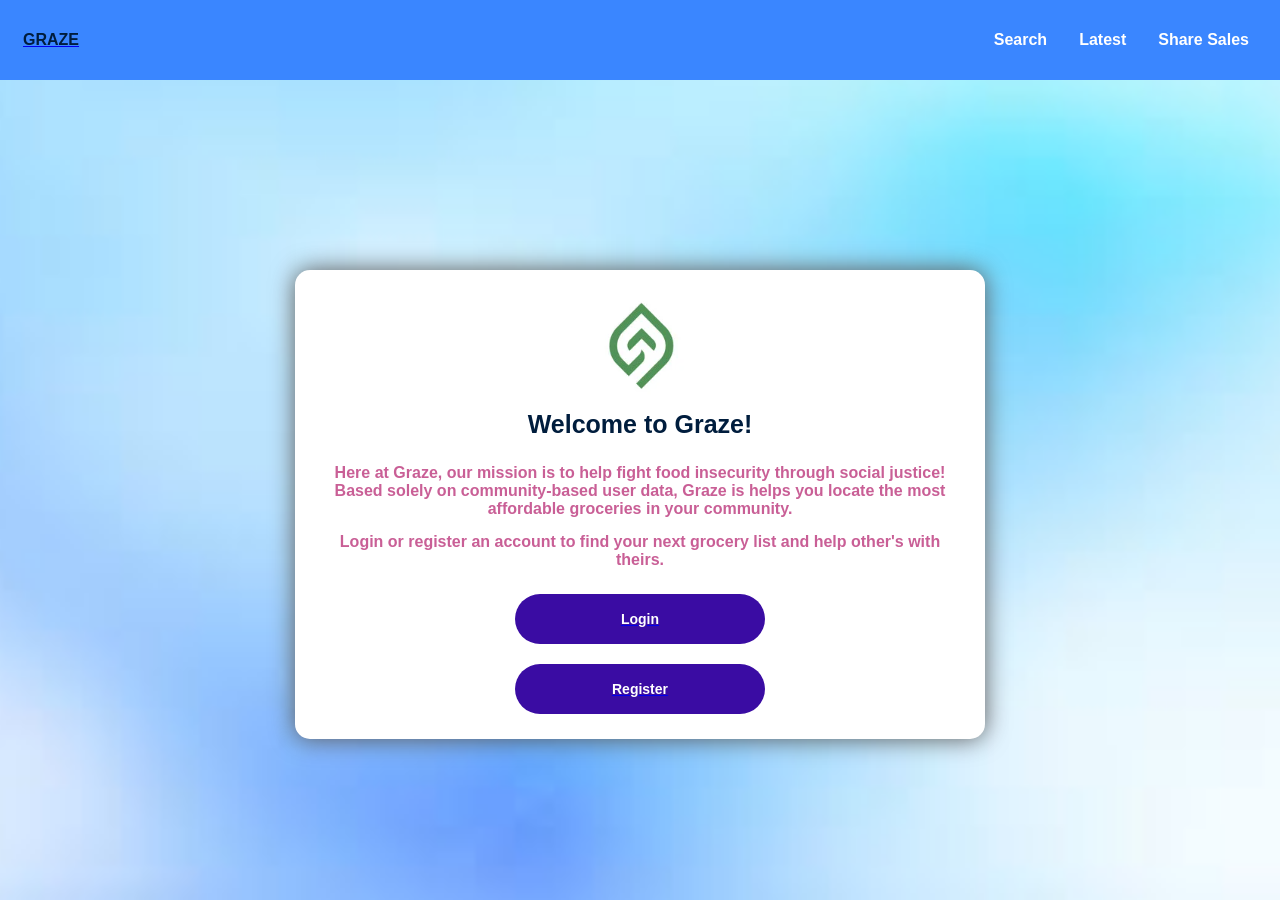
<file: hackHer/public/index.html>
<!DOCTYPE html>
<html>
    <head>
        <link rel="stylesheet" href="./stylesheets/styles4.css">
        <meta name="viewport" content="width=device-width">
        <script src="./javascripts/navbar.js" defer></script>
    </head>
    <nav class="navbar">
        <div class="brand-title"><a href="./index.html"><h1>GRAZE</h1></a></div>
        <a href="#" class="toggle-button">
          <span class="bar"></span>
          <span class="bar"></span>
          <span class="bar"></span>
          </a>
        <div class="navbar-links">
        <ul>
          <li><a href="./map.html"><h4>Search</h4></a></li>
          <li><a href="./chat.html"><h4>Latest</h4></a></li>
            <li><a href="./shareSales.html"><h4>Share Sales</h4></a></li>
          <!-- <li><a href="./index.html"><h4>Log Out</h4></a></li> -->
        </ul>
        </div>
      </nav>
    <body>
        <div class="container">
            <div class="menu">
              <img id="logoimage" src="./images/Logo.png" />
                <h2>Welcome to Graze!</h2>
                <h3 id="intro">Here at Graze, our mission is to help fight food insecurity through social justice! Based solely on community-based user data, 
                  Graze is helps you locate the most affordable groceries in your community.
                </h3>
                <h3>Login or register an account to find your next grocery list and help other's with theirs.</h3>
                <a href="./loginpage2.html"><div class="button"><h1>Login</h1></div></a>
                <a href="./registrationPage.html"><div class="button"><h1>Register</h1></div></a>
            </div>
        </div>
    </body>
</html>
</file>
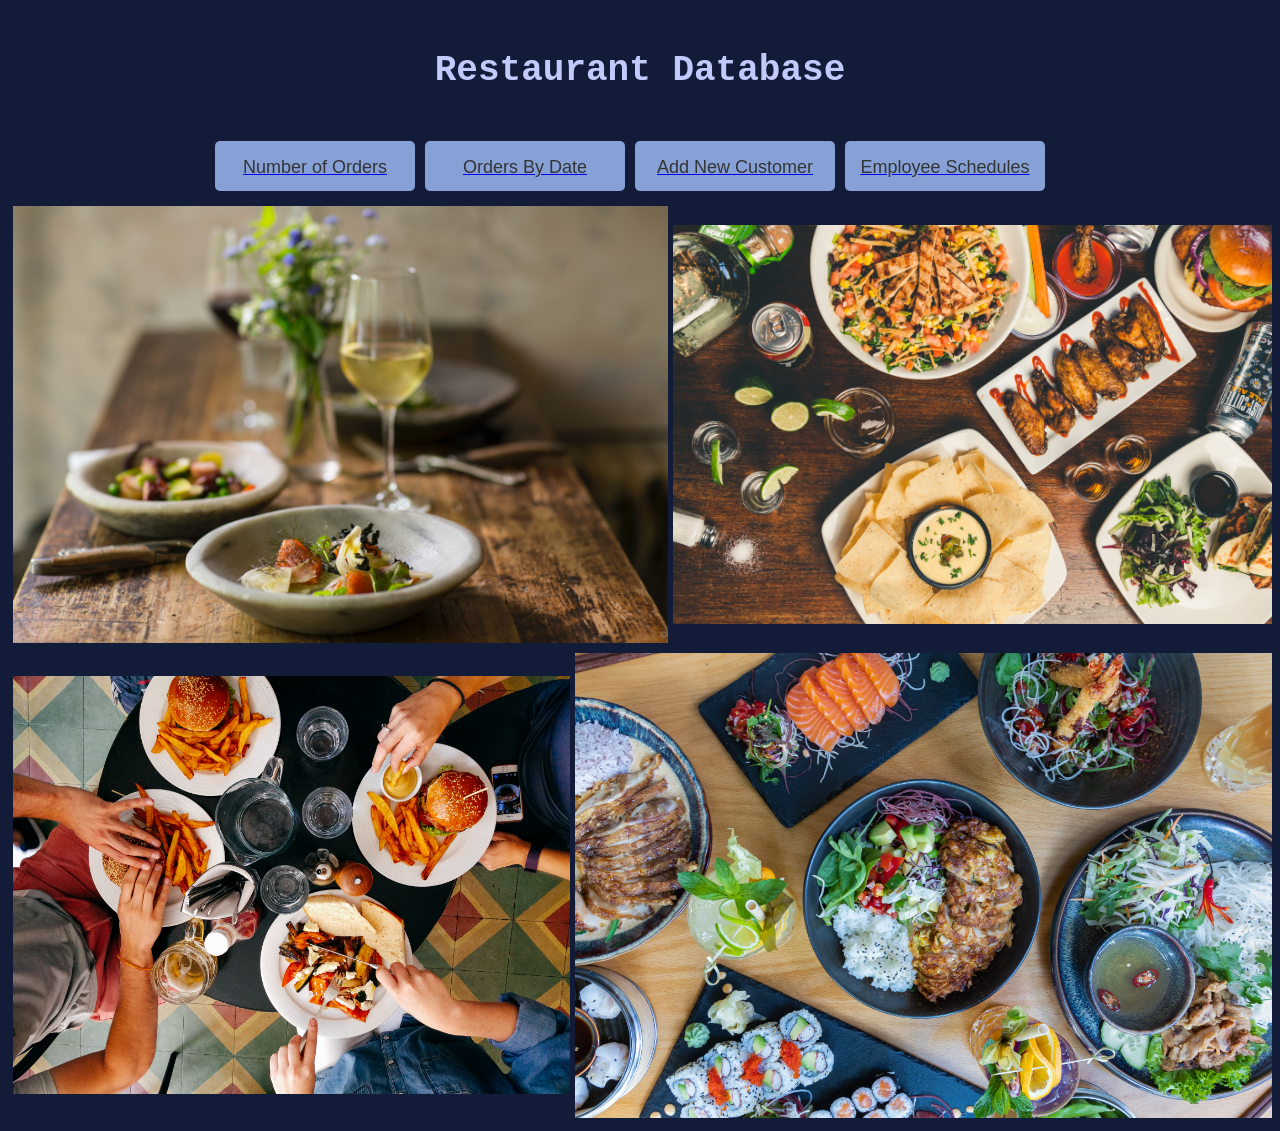
<file: CMPE 332/restaurant.html>
<!DOCTYPE html>
<html>
<head>
	<title>Restaurant Database</title>
	<style>
		body {
			background-color: #121c38;
			color: white;
			font-family: Arial, sans-serif;
		}
		
		h1{
			font-family: "Monaco", monospace;
			font-size: 36px;
			color: #C0CAFB;
			text-align: center;
			margin-top: 50px;
			margin-bottom: 50px;
		}
		button{ 
			display: flex;
			justify-content: center;
			height: 100vh;
 			font-size: 18px;
			color: #323436;
  			padding: 16px 32px;
  			border: none;
  			border-radius: 5px;
  			margin-right: 10px;
 			margin-bottom: 10px;
			width: 200px;
  			height: 50px;
			background-color: #87A1D6;
			white-space: nowrap;
		}
		.container {
  			display: flex;
  			align-items: center;
			justify-content: space-between;
			flex-direction: column;
		}
		.container2 {
  			display: flex;
  			align-items: center;
			flex-direction: row;
		}
		img {
  			margin-left: 5px;
			margin-top: 5px;
			margin-bottom: 5px;
			min-width: 150px;
			height: auto;
		}
		.buttonS{ 
			display: flex;
			align-items: center;
			justify-content: flex-start;
			margin-right: 10px;
		}

	</style>
</head>
<body>
	<h1> Restaurant Database </h1>
	<div class="container">
		<div class="buttonS">
			<a href="http://localhost/allOrders.php"><button class="button">Number of Orders </button></a>
			<a href="http://localhost/listOrders.php"><button class="button">Orders By Date </button></a>
			<a href="http://localhost/newCustomer.php"><button class="button"> Add New Customer </button></a>
			<a href="http://localhost/employee.php"><button class="button">Employee Schedules </button></a>
		</div>
	</div>
	<div class="container2">
		<img src="home.jpg" alt="home">
		<img src="home3.jpg" alt="home3">
	</div> 
	<div class="container2">
		<img src="home2.jpg" alt="home2">
		<img src="home4.jpg" alt="home4">
	</div> 
</body>
</html>
</file>
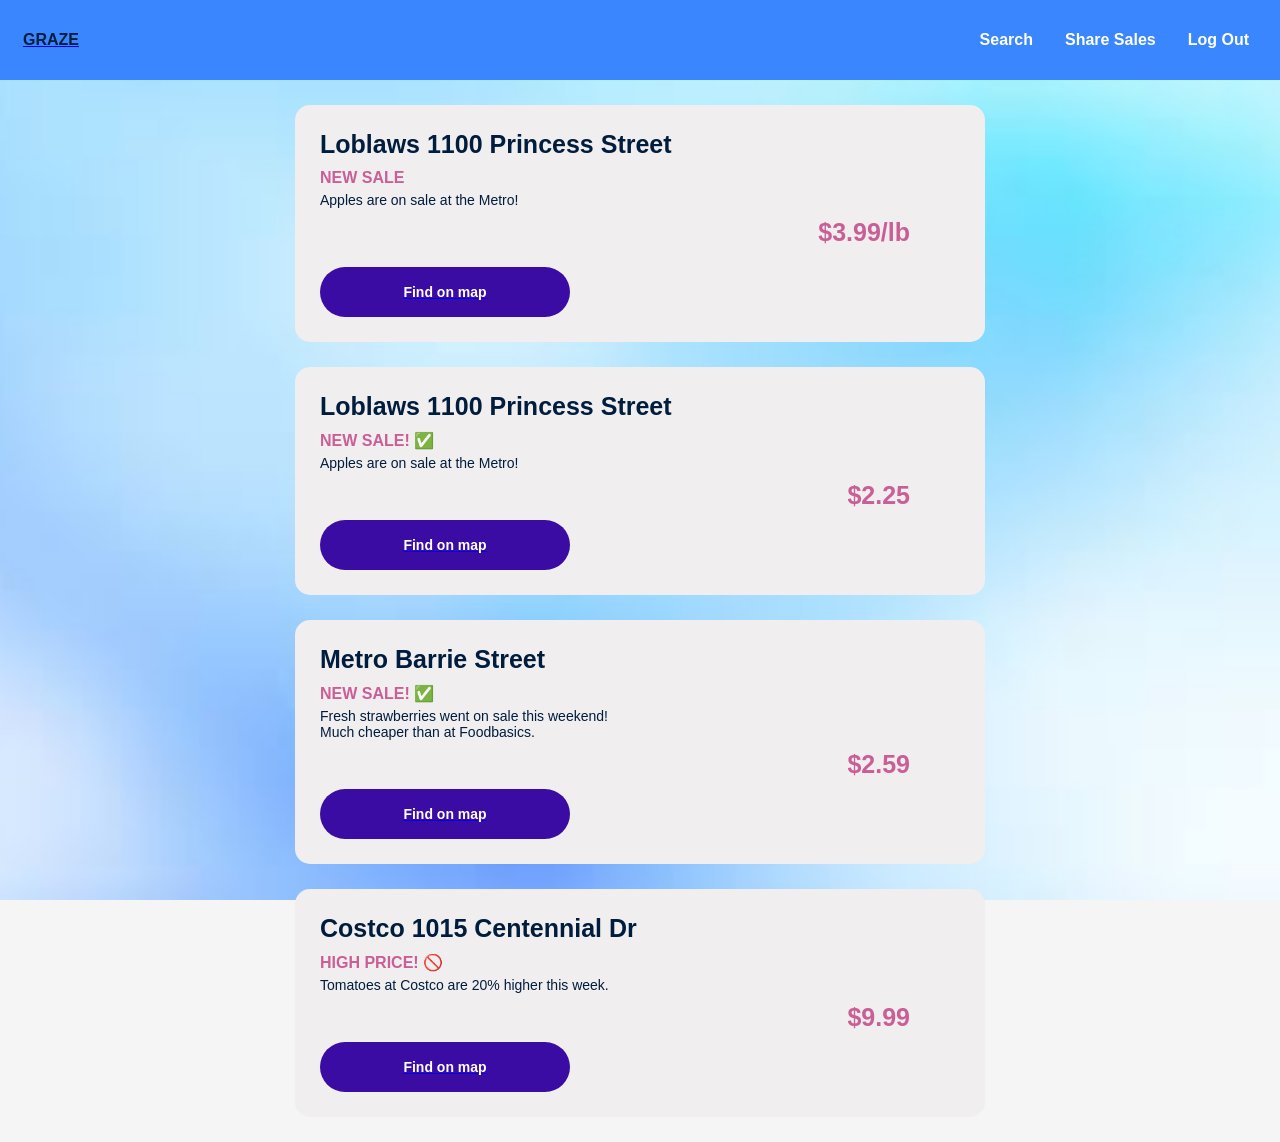
<file: hackHer/public/chat.html>
<!DOCTYPE html>
<html>
  <head>
    <link rel="stylesheet" href="./stylesheets//styles4.css" />
    <meta name="viewport" content="width=device-width" />
    <script src="./javascripts/navbar.js" defer></script>
    <script src="./javascripts/latest.js" defer></script>
  </head>
  <nav class="navbar">
    <div class="brand-title">
      <a href="./index.html"><h1>GRAZE</h1></a>
    </div>
    <a href="#" class="toggle-button">
      <span class="bar"></span>
      <span class="bar"></span>
      <span class="bar"></span>
    </a>
    <div class="navbar-links">
      <ul>
        <li>
          <a href="./map.html"><h4>Search</h4></a>
        </li>
        <li>
          <a href="./shareSales.html"><h4>Share Sales</h4></a>
        </li>
        <li>
          <a href="./index.html"><h4>Log Out</h4></a>
        </li>
      </ul>
    </div>
  </nav>
  <body>
    <div class="container">
      <div class="messages">
        <div class="chat">
          <h1 id="location">Loblaws 1100 Princess Street</h1>
          <h3 id="sale">NEW SALE</h3>
          <h2 id="item">Apples are on sale at the Metro!</h2>
          <h3 class="price">$3.99/lb</h3>
          <a href="./map.html"
            ><div class="button"><h1>Find on map</h1></div></a
          >
        </div>

        <div class="chat">
          <h1>Loblaws 1100 Princess Street</h1>
          <h3>NEW SALE! ✅</h3>
          <h2>Apples are on sale at the Metro!</h2>
          <h3 class="prices">$2.25</h3>
          <a href="./map.html"
            ><div class="button"><h1>Find on map</h1></div></a
          >
        </div>
        <div class="chat">
          <h1>Metro Barrie Street</h1>
          <h3>NEW SALE! ✅</h3>
          <h2>Fresh strawberries went on sale this weekend!</h2>
          <h2>Much cheaper than at Foodbasics.</h2>
          <h3 class="prices">$2.59</h3>
          <a href="./map.html"
            ><div class="button"><h1>Find on map</h1></div></a
          >
        </div>
        <div class="chat">
          <h1>Costco 1015 Centennial Dr</h1>
          <h3>HIGH PRICE! 🚫</h3>
          <h2>Tomatoes at Costco are 20% higher this week.</h2>
          <h3 class="prices">$9.99</h3>
          <a href="./map.html"
            ><div class="button"><h1>Find on map</h1></div></a
          >
        </div>
      </div>
    </div>
  </body>
</html>
</file>
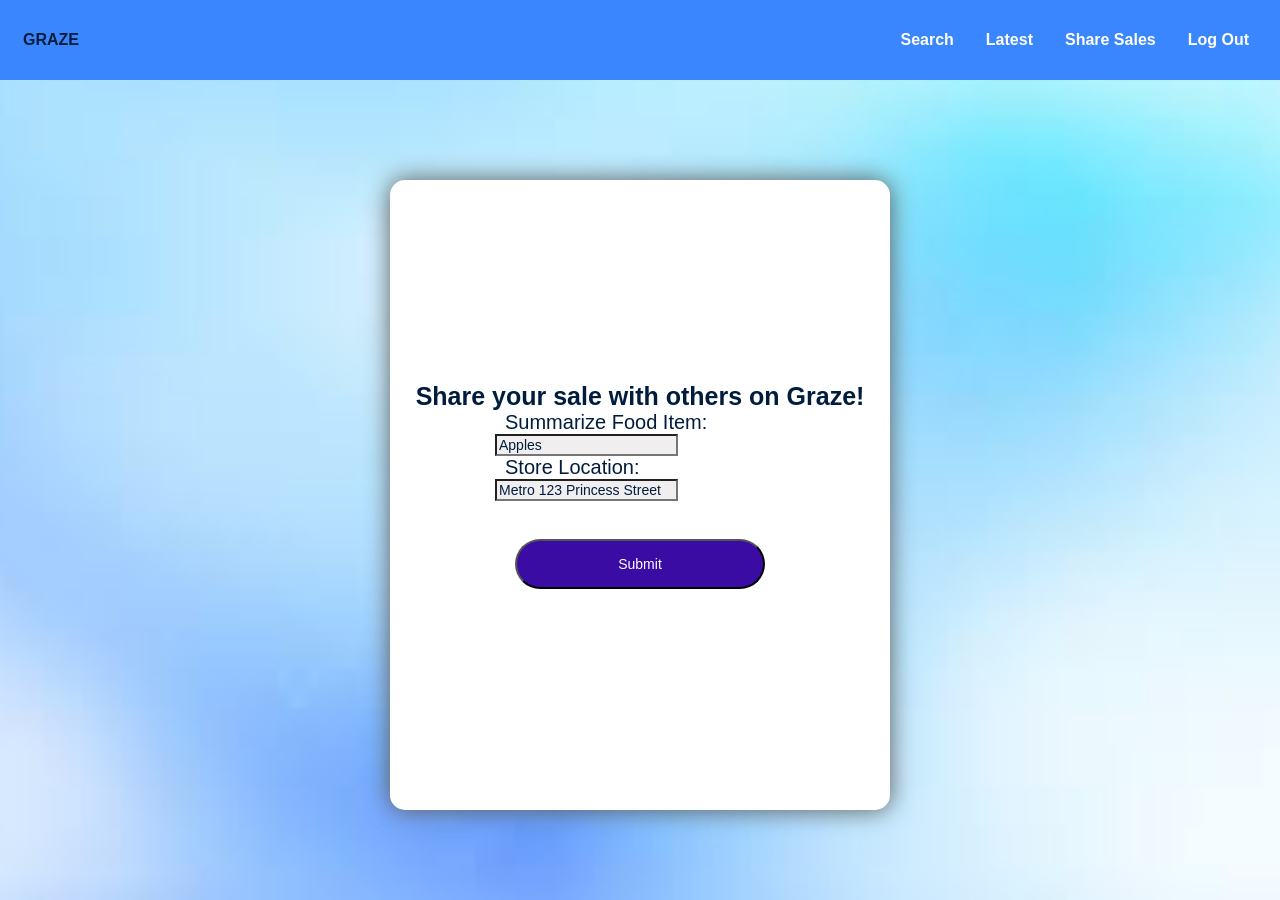
<file: hackHer/public/inputform.html>
<!DOCTYPE html>
<html>
  <head>
    <link rel="stylesheet" href="./stylesheets/styles4.css" />
    <meta name="viewport" content="width=device-width" />
    <script src="./javascripts/navbar.js" defer></script>
  </head>
  <nav class="navbar">
    <div class="brand-title"><h1>GRAZE</h1></div>
    <a href="#" class="toggle-button">
      <span class="bar"></span>
      <span class="bar"></span>
      <span class="bar"></span>
    </a>
    <div class="navbar-links">
      <ul>
        <li>
          <a href="#"><h4>Search</h4></a>
        </li>
        <li>
          <a href="./chat.html"><h4>Latest</h4></a>
        </li>
        <li>
          <a href="#"><h4>Share Sales</h4></a>
        </li>
        <li>
          <a href="#"><h4>Log Out</h4></a>
        </li>
      </ul>
    </div>
  </nav>
  <body>
    <div class="container">
      <div class="form">
        <h2>Share your sale with others on Graze!</h2>
        <form action="/action_page.php">
          <label for="fname">Summarize Food Item:</label><br />
          <input type="text" id="fname" name="fname" value="Apples" /><br />
          <label for="lname">Store Location:</label><br />
          <input
            type="text"
            id="lname"
            name="lname"
            value="Metro 123 Princess Street"
          /><br /><br />
          <input type="submit" value="Submit" />
        </form>
      </div>
    </div>
  </body>
</html>
</file>
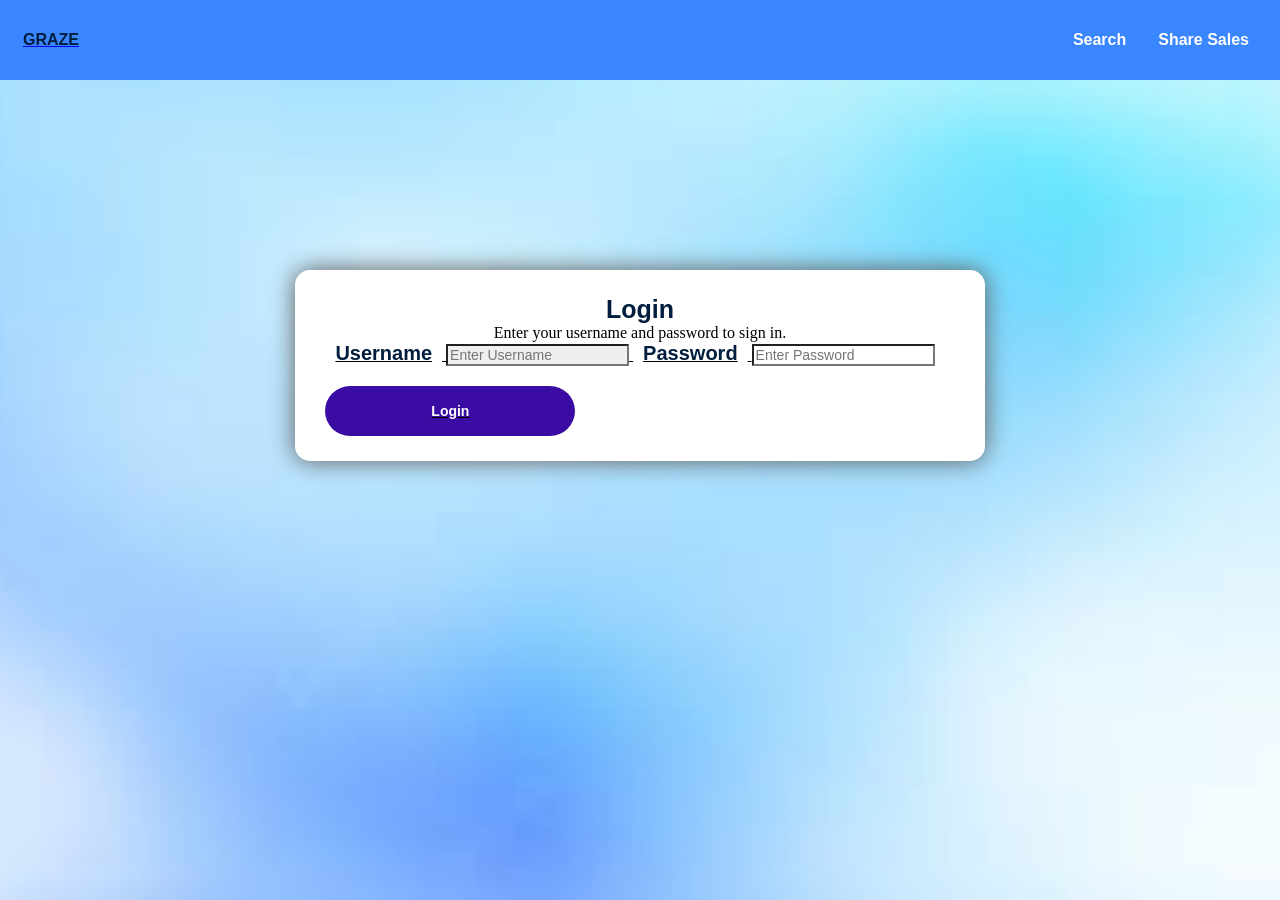
<file: hackHer/public/loginpage2.html>
<!DOCTYPE html>
<html>

<head>
  <link rel="stylesheet" href="./stylesheets/styles4.css">

  <title>HACKHER - Login</title>

</head>

<body>
  <nav class="navbar">
    <div class="brand-title"><a href="./index.html"><h1>GRAZE</h1></a></div>
    <a href="#" class="toggle-button">
      <span class="bar"></span>
      <span class="bar"></span>
      <span class="bar"></span>
      </a>
    <div class="navbar-links">
    <ul>
      <li><a href="./map.html"><h4>Search</h4></a></li>
      <li><a href="./shareSales.html"><h4>Share Sales</h4></a></li>
      <!-- <li><a href="./index.html"><h4>Log Out</h4></a></li> -->
    </ul>
    </div>
  </nav>
  <div class="bottombar"></div>
  <div class="container">
    <div class="menu">
      <h1>Login</h1>
      <p>Enter your username and password to sign in. <u></p>
      <div><label for="uname"><b>Username</b></label>
        <input type="text" placeholder="Enter Username" name="uname" id="username" required>
        <label for="psw"><b>Password</b></label>
        <input type="password" placeholder="Enter Password" name="psw" id="password" required>
        <label>
      </div>
      <a>
        <div class="button" onclick="login();">
          <h1>Login</h1>
        </div>
      </a>

     <!-- Adding the main java script for processing certain events -->
 <script type="text/Javascript" src="./javascripts/main.js"></script>

</body>

</html>
</file>
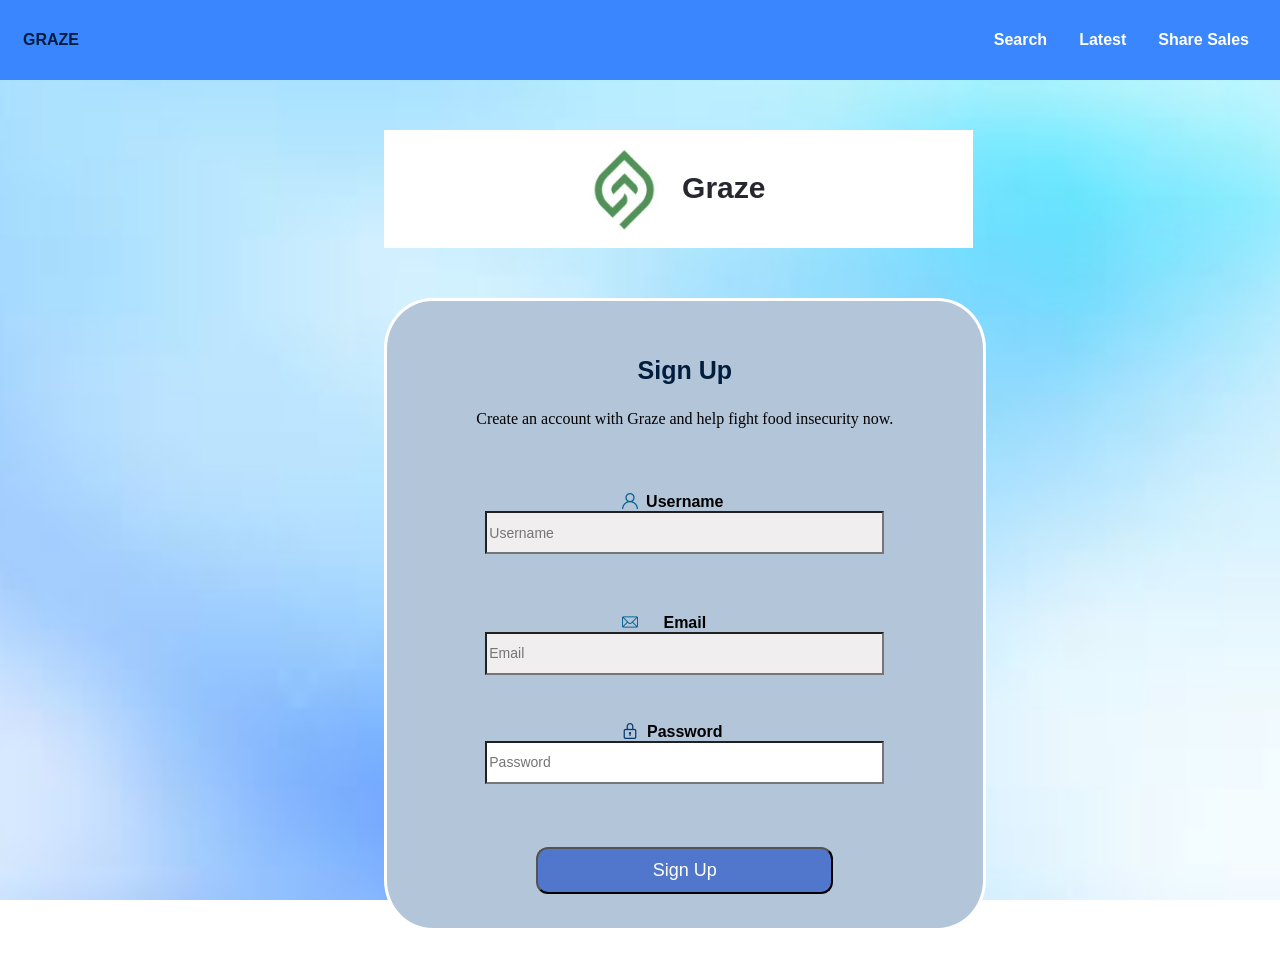
<file: hackHer/public/registrationPage.html>
<!DOCTYPE html>
<html lang="en">
  <head>
    <meta charset="UTF-8" />
    <meta http-equiv="X-UA-Compatible" content="IE=edge" />
    <meta name="viewport" content="width=device-width, initial-scale=1.0" />
    <link rel="stylesheet" href="./stylesheets/styleRegister.css" />
    <link rel="stylesheet" href="./stylesheets//styles4.css">
    <script src="./javascripts/navbar.js" defer></script>
    <script src="./javascripts/getData.js"></script>
  </head>

  <nav class="navbar">
    <div class="brand-title"><a href="./index.html"><h1>GRAZE</h1></a></div>
    <a href="#" class="toggle-button">
      <span class="bar"></span>
      <span class="bar"></span>
      <span class="bar"></span>
      </a>
    <div class="navbar-links">
    <ul>
      <li><a href="./map.html"><h4>Search</h4></a></li>
      <li><a href="./chat.html"><h4>Latest</h4></a></li>
      <li><a href=#><h4>Share Sales</h4></a></li>
      <!-- <li><a href="./index.html"><h4>Log Out</h4></a></li> -->
      
    </ul>
    </div>
  </nav>

  <body class="addBackground">
    <!--
    <div  class="navBar">
      <ul>
        <li class="nav"><a href="index.html">Home</a></li>
        <li class="nav"><a href="loginpage2.html">Login</a></li>
        <li class="nav"><a href="registrationPage.html">Register</a></li>
        <li class="nav"><a href="./shareSales.html">Share Sales</a></li>
        <li class="nav"><a href="map.html">Find Sales</a></li>
        <li class="nav"><a href="testChat.html">test</a></li>
      </ul>
    </div>
    -->

    <div class="branding">
      <img id="logoimage" src="./images/Logo.png" />
      <h1 class="title">Graze</h1>
    </div>

    <div class="RegistrationBox">
      <h1 id="signup">Sign Up</h1>
      <p>Create an account with Graze and help fight food insecurity now.</p>

      <div class="UsernameBox">
        <div class="entryTitle"> 
            <img  class="icon" src="./images/user.png">
            <h4>Username</h4>
        </div>
        <input type="text" id="username" placeholder="Username" />
        </div>

        <div class="EmailBox">
            <div class="entryTitle"> 
                <img class="icon" src="./images/mail.png">
                <h4>Email</h4>
            </div>
            <input type="text" id="email" placeholder="Email" />
            </div>

            <div class="PasswordBox">
                <div class="entryTitle"> 
                    <img  class="icon" src="./images/padlock.png">
                    <h4>Password</h4>
                </div>

                <input type="psw" id="password" placeholder="Password" />
                </div>

                <div class="signUpButton">
                    <button id="newuser" onClick="newusername()" >Sign Up</button>
                </div>
                
    
        </div>
      </div>
    
  </body>
</html>
</file>
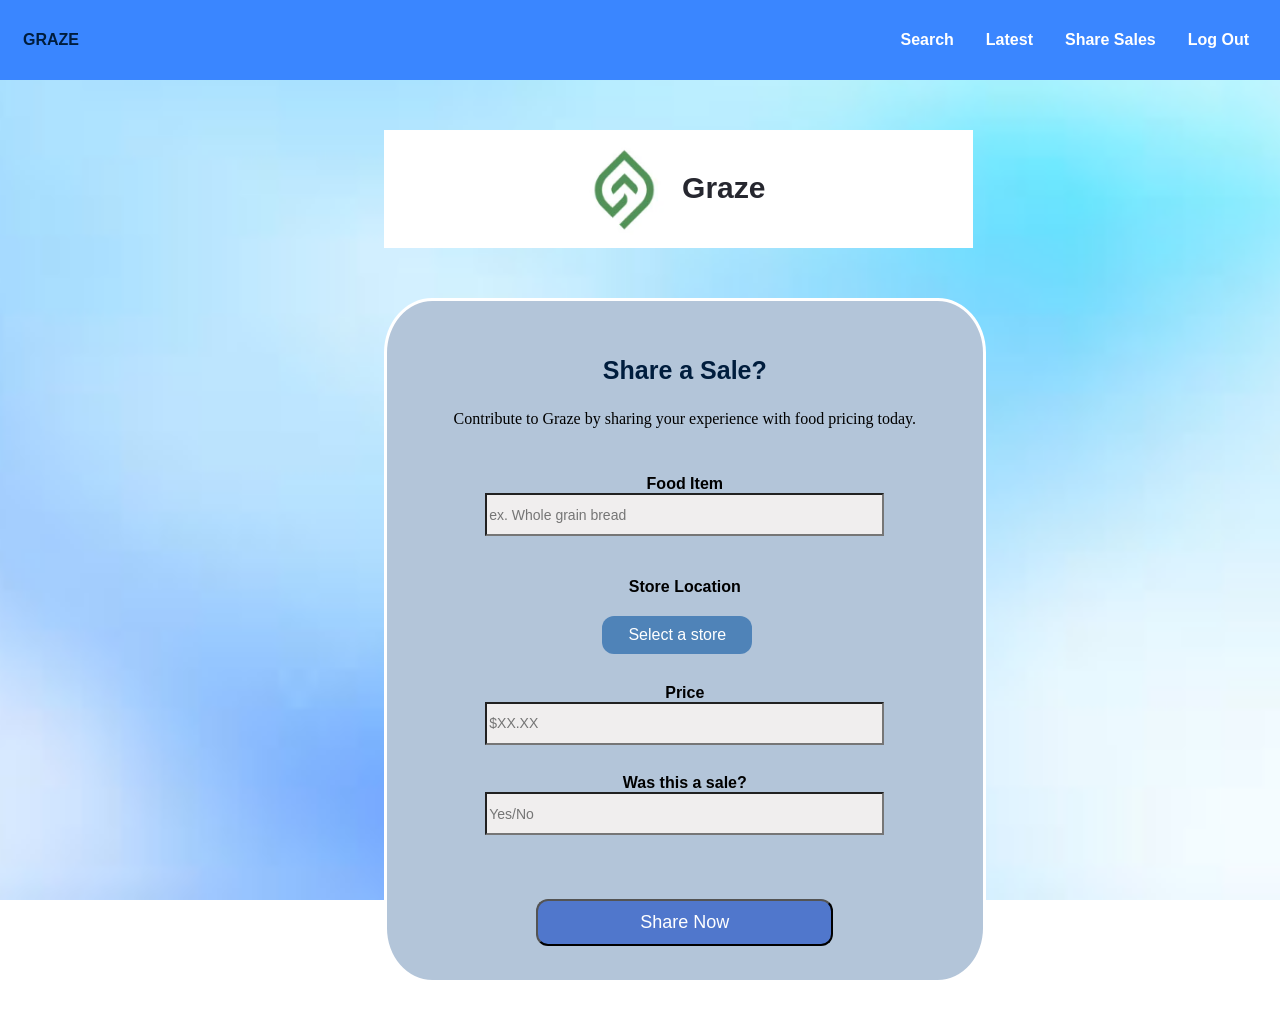
<file: hackHer/public/shareSales.html>
<!DOCTYPE html>
<html lang="en">

<head>
    <meta charset="UTF-8" />
    <meta http-equiv="X-UA-Compatible" content="IE=edge" />
    <meta name="viewport" content="width=device-width, initial-scale=1.0" />
    <link rel="stylesheet" href="./stylesheets/styleRegister.css" />
    <link rel="stylesheet" href="./stylesheets//styles4.css">
    <script src="./javascripts/getData.js"></script>
    <script src="./javascripts/navbar.js" defer></script>
</head>

<nav class="navbar">
    <div class="brand-title"><a href="./index.html"><h1>GRAZE</h1></a></div>
    <a href="#" class="toggle-button">
      <span class="bar"></span>
      <span class="bar"></span>
      <span class="bar"></span>
      </a>
    <div class="navbar-links">
    <ul>
      <li><a href="./map.html"><h4>Search</h4></a></li>
      <li><a href="./chat.html"><h4>Latest</h4></a></li>
      <li><a href="./shareSales.html"><h4>Share Sales</h4></a></li>
      <li><a href="./index.html"><h4>Log Out</h4></a></li>
    </ul>
    </div>
  </nav>

<body class="addBackground">
    <!--
    <div class="navBar">
        <ul>
            <li class="nav"><a href="index.html">Home</a></li>
            <li class="nav"><a href="loginPage.html">Login</a></li>
            <li class="nav"><a href="shareSales.html">Share Sales</a></li>
            <li class="nav"><a href="map.html">Find Sales</a></li>
            <li class="nav"><a href="testChat.html">test</a></li>
            <li class="nav"><a href="registrationPage.html">Register</a></li>
        </ul>
    </div>-->


    <div class="branding">
        <img id="logoimage" src="./images/Logo.png" />
        <h1 class="title">Graze</h1>
    </div>


    <div class="RegistrationBox">
        <h1 id="signup">Share a Sale?</h1>
        <p>Contribute to Graze by sharing your experience with food pricing today.</p>

        <div class="UsernameBox">
            <div class="entryTitle">
                <h4>Food Item</h3>
            </div>
            <input type="text" id="username" placeholder="ex. Whole grain bread" />
        </div>

        <div class="EmailBox">
            <div class="entryTitle">
                <h4>Store Location</h3>
                    <div class="dropdown">
                        <button class="dropbtn">Select a store</button>
                        <div class="dropdown-content">
                            <a onClick="changeText1('Metro')" id="metro" href="#">Downtown Metro</a>
                            <a onClick="changeText1('Costco')" id="costco" href="#">Costco</a>
                            <a onClick="changeText1('Loblaws')" id="loblaws" href="#">Loblaws</a>
                            <a onClick="changeText1('Food Basics')" id="foodbasics" href="#">Food Basics</a>
                            <a onClick="changeText1('Giant Tiger')" id="gianttiger" href="#">Giant Tiger</a>
                        </div>
                    </div>
            </div>
        </div>

        <div class="PasswordBox">
            <div class="entryTitle">
                <h4>Price</h3>
            </div>
            <input type="text" id="password" placeholder="$XX.XX" />
        </div>

        <div class="PasswordBox">
            <div class="entryTitle">
                <h4>Was this a sale?</h3>
            </div>

            <input type="text" id="sale" placeholder="Yes/No" />
        </div>

        <div class="signUpButton" id="shareButton">
            <button id="share" onClick="createInput()">Share Now</button>
        </div>


    </div>
    </div>

</body>

</html>
</file>
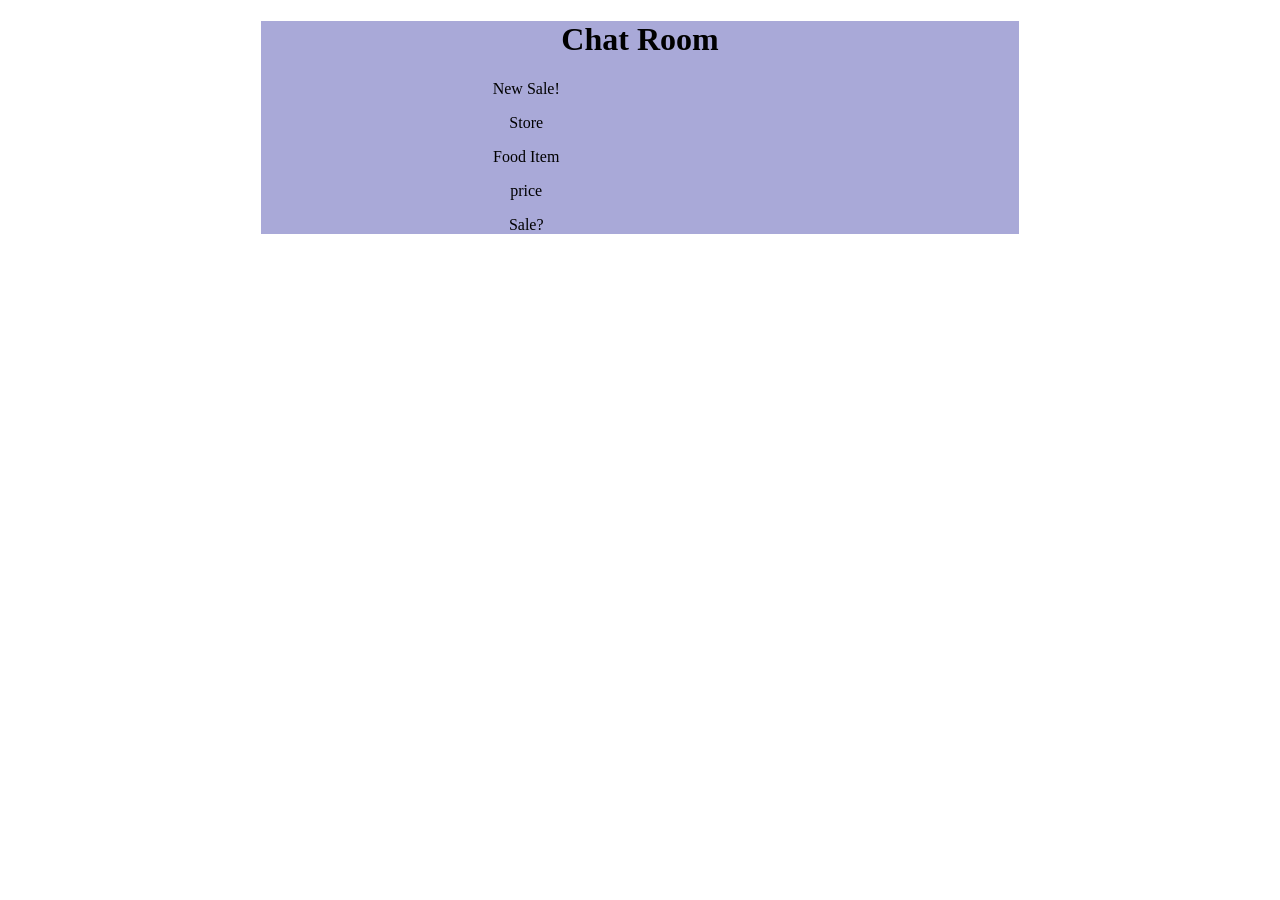
<file: hackHer/public/testChat.html>
<!DOCTYPE html>
<html lang="en">
  <head>
    <meta charset="UTF-8" />
    <meta http-equiv="X-UA-Compatible" content="IE=edge" />
    <meta name="viewport" content="width=device-width, initial-scale=1.0" />
    <title>Chat Room</title>
    <link rel="stylesheet" href="./stylesheets/styleTest.css" />
    <script src="./javascripts/test.js" defer></script>
  </head>
  <body>
    <div class="chatForum">
      <h1>Chat Room</h1>
      <div class="Post1">
        <p>New Sale!</p>
        <p class="location">Store</p>
        <p id="item">Food Item</p>
        <p id="price">price</p>
        <p id="sale">Sale?</p>
      </div>
      <div class="Post2"></div>
      <div class="Post3"></div>
    </div>
  </body>
</html>
</file>
<file: hackHer/public/stylesheets/styles4.css>
* {
  margin: 0;
}
/* BODY */
body {
  background: url("background.jpeg") no-repeat center center fixed;
  background-size: cover;
  background-color: #f5f5f5;
}

.newFonts {
  font-size: 16px !important;
  font-weight: bold !important;
}

.newfonts2 {
  font-weight: bold !important;
}

/* FONTS */
@import url("https://fonts.googleapis.com/css2?family=Roboto&display=swap");

h1 {
  font-family: "Roboto", sans-serif;
  color: #001d3d;
  font-size: 25px;
}
h2 {
  font-family: "Roboto", sans-serif;
  color: #001d3d;
  font-size: 25px;
}
h3 {
  font-family: "Roboto", sans-serif;
  color: #c95f96;
  margin-top: 10px;
  margin-bottom: 5px;
  font-size: 16px;
}
.prices {
  justify-content: right;
  display: flex;
  margin-right: 50px;
  font-size: 25px;
  margin-bottom: -10px;
}
.price {
  justify-content: right;
  display: flex;
  margin-right: 50px;
  font-size: 25px;
  margin-bottom: -10px;
  font-family: "Roboto", sans-serif;
  color: #c95f96;
  margin-top: 10px;
  margin-bottom: 5px;
}

h4 {
  font-family: "Roboto", sans-serif;
  font-size: 16px;
}

/*LOGIN*/
div.container {
  display: flex;
  justify-content: center;
}

div.messages {
  display: block;
}

div.menu {
  width: 50%;
  background-color: #ffffff;
  border-radius: 15px;
  position: absolute;
  top: 30%;
  display: flex;
  flex-direction: column;
  justify-content: center;
  align-items: center;
  filter: drop-shadow(0 0 0.75rem rgb(91, 91, 91));
  padding: 25px;
  text-align: center;
}

div.chat {
  width: 50vw;
  background-color: #f0eeee;
  border-radius: 15px;
  top: 30%;
  padding: 25px;
  margin: 25px;
}

.chat h2 {
  font-size: 14px;
  font-weight: 100;
}

div.form {
  height: 70vh;
  width: 500px;
  background-color: #ffffff;
  border-radius: 15px;
  position: absolute;
  top: 20%;
  display: flex;
  flex-direction: column;
  justify-content: center;
  align-items: center;
  filter: drop-shadow(0 0 0.75rem rgb(91, 91, 91));
}

input[type="submit" i] {
  height: 50px;
  width: 250px;
  background-color: #3a0ca3;
  border-radius: 100px;
  margin: 20px;
  display: flex;
  justify-content: center;
  text-align: center;
  align-items: center;
  font-family: "Roboto", sans-serif;
  font-size: 14px;
  color: rgb(255, 255, 255);
  cursor: grab;
}

input[type="submit" i]:hover {
  background-color: #000814;
}

label {
  font-family: "Roboto", sans-serif;
  color: #001d3d;
  font-size: 20px;
  margin: 10px;
}

form {
  display: block;
}

input[type="text" i] {
  background-color: #f0eeee;
  padding: 1px 2px;
  font-size: 14px;
}

input {
  writing-mode: horizontal-tb !important;
  font-family: "Roboto", sans-serif;
  font-size: 14px;
  text-rendering: inherit;
  color: #001d3d;
  letter-spacing: normal;
  word-spacing: normal;
  line-height: normal;
  text-transform: none;
  text-shadow: none;
  display: inline-block;
  text-align: start;
  appearance: inherit;
  -webkit-rtl-ordering: logical;
  cursor: text;
  background-color: field;
  margin: 0em;
  padding: 1px 2px;
  border-width: 2px;
}

div.button {
  height: 50px;
  width: 250px;
  background-color: #3a0ca3;
  border-radius: 100px;
  margin-top: 20px;
  display: flex;
  justify-content: center;
  text-align: center;
  align-items: center;
}

div.button:hover {
  background-color: #000814;
}
div.button h1 {
  font-size: 14px;
  color: rgb(255, 255, 255);
}

div.menu h2 {
  margin: 15px;
}

/* NAV BAR */
.navbar {
  display: flex;
  justify-content: space-between;
  align-items: center;
  background-color: #3a86ff;
  color: white;
  padding: 15px;
}

.brand-title {
  font-size: 1.5rem;
  margin: 0.5rem;
}

.brand-title h1 {
  font-size: 16px;
}

.navbar-links ul {
  margin: 0;
  padding: 0;
  display: flex;
}

.navbar-links li {
  list-style: none;
}

.navbar-links li a {
  text-decoration: none;
  color: white;
  padding: 1rem;
  display: block;
}

.navbar-links li:hover {
  text-decoration: underline;
}

.toggle-button {
  position: absolute;
  top: 20px;
  right: 1rem;
  display: none;
  flex-direction: column;
  justify-content: space-between;
  width: 30px;
  height: 20px;
}

.toggle-button .bar {
  height: 3px;
  width: 100%;
  background-color: white;
  border-radius: 10px;
}

@media (max-width: 600px) {
  div.button {
    height: 35px;
    width: 175px;
  }
  div.menu {
    width: 80vw;
    height: 30vh;
  }
  .toggle-button {
    display: flex;
  }

  .navbar-links {
    display: none;
    width: 100%;
  }
  #intro {
    color: black;
  }

  .navbar {
    flex-direction: column;
    align-items: flex-start;
  }

  .navbar-links ul {
    width: 100%;
    flex-direction: column;
  }

  .navbar-links li {
    text-align: center;
  }

  .navbar-links li a {
    padding: 0.5rem 1rem;
  }

  .navbar-links.active {
    display: flex;
  }

  .brand-title h1 {
    display: block;
    padding-top: 5px;
    padding-left: 10px;
  }
}
</file>
<file: hackHer/public/stylesheets/styleRegister.css>
.addBackground {
  background: url("background.jpeg") no-repeat center center fixed;
  background-size: cover;
}

* {
  margin: 0;
  padding: 0;
  box-sizing: border-box;
}
/*
ul {
  list-style-type: none;
  text-align: none;
  width: 60px;
  display: inline;
  overflow: hidden;
}
li {
  display: inline;
  color: white;
  margin-left: 30px;
}
*/

a {
  color: white;
  text-decoration: none;
}
.navBar {
  list-style-type: none;
  background-color: #3a86ff;
  overflow: hidden;
  padding: 5em;
  font-family: "League Spartan", sans-serif;
  text-align: right;
  font-size: 19px;
  padding-top: 40px;
  padding-bottom: 30px;
}
.UsernameBox {
  text-align: center;
  margin-top: 8%;
  margin-bottom: 7%;
}

.EmailBox {
  text-align: center;
  margin-bottom: 5%;
}
.PasswordBox {
  text-align: center;
  margin-bottom: 5%;
}

.branding {
  justify-content: center;
  background-color: white;
  margin-left: 30%;
  margin-right: 24%;
  padding-top: 1%;
  padding-bottom: 1%;
  text-align: center;
  display: flex;
  margin-top: 50px;
  margin-bottom: 50px;
  font-family: system-ui, -apple-system, BlinkMacSystemFont, "Segoe UI", Roboto,
    Oxygen, Ubuntu, Cantarell, "Open Sans", "Helvetica Neue", sans-serif;
}

.title {
  margin-top: 28px;
  margin-right: 27px;
  font-size: 30px;
  color: rgb(38, 39, 47);
}

#logoimage {
  width: 20%;
}

.RegistrationBox {
  margin-top: 10px;
  margin-left: 30%;
  justify-content: center;
  width: 47%;
  text-align: center;
  background-color: rgb(179, 197, 217);
  border-radius: 8%;
  border-width: 2px;
  border: solid white;
  margin-bottom: 30px;
}

.entryTitle {
  /* margin-right: 180px;
  margin-bottom: 10px; */
  text-align: center;
  /* margin-left: 20%; */
}
#signup {
  text-align: center;
  padding-top: 55px;
  padding-bottom: 25px;
}

.icon {
  margin-right: 110px;
  margin-bottom: -20px;
}

input {
  margin-top: 22px;
  width: 67%;
  height: 43px;
  padding-bottom: 10px;
}

.signUpButton {
  display: block;
  width: 100%;
  padding: 14px 28px;
  font-size: 16px;
  cursor: pointer;
  margin-bottom: 20px;
  text-align: center;
}

button {
  width: 55%;
  margin-top: 20px;
  padding-top: 2%;
  padding-bottom: 2%;
  background-color: rgba(39, 87, 200, 0.702);
  color: white;
  font-size: 18px;
  border-radius: 12px;
}

.dropbtn {
  background-color: rgba(40, 105, 171, 0.713);
  color: white;
  width: 150px;
  margin-left: -15px;
  padding-left: 10px;
  padding-right: 10px;
  padding-top: 10px;
  padding-bottom: 10px;
  font-size: 16px;
  border: none;
}

/* The container <div> - needed to position the dropdown content */
.dropdown {
  position: relative;
  display: inline-block;
}

/* Dropdown Content (Hidden by Default) */
.dropdown-content {
  display: none;
  position: absolute;
  background-color: #f1f1f1;
  min-width: 160px;
  box-shadow: 0px 8px 16px 0px rgba(0, 0, 0, 0.2);
  z-index: 1;
}

/* Links inside the dropdown */
.dropdown-content a {
  color: black;
  padding: 12px 16px;
  text-decoration: none;
  display: block;
}

/* Change color of dropdown links on hover */
.dropdown-content a:hover {
  background-color: #ddd;
}

/* Show the dropdown menu on hover */
.dropdown:hover .dropdown-content {
  display: block;
}

/* Change the background color of the dropdown button when the dropdown content is shown */
.dropdown:hover .dropbtn {
  background-color: rgba(150, 188, 226, 0.713);
}

.store {
  width: 40%;
  background-color: rgb(207, 202, 202);
}
</file>
<file: hackHer/public/stylesheets/styleTest.css>
.chatForum {
  width: 60%;
  justify-self: auto;
  margin: auto;
  background-color: rgb(169, 169, 216);
  justify-items: center;
  text-align: center;
}

.Post1 {
  width: 70%;
  margin-top: 20px;
  margin-bottom: 20px;
}
</file>
